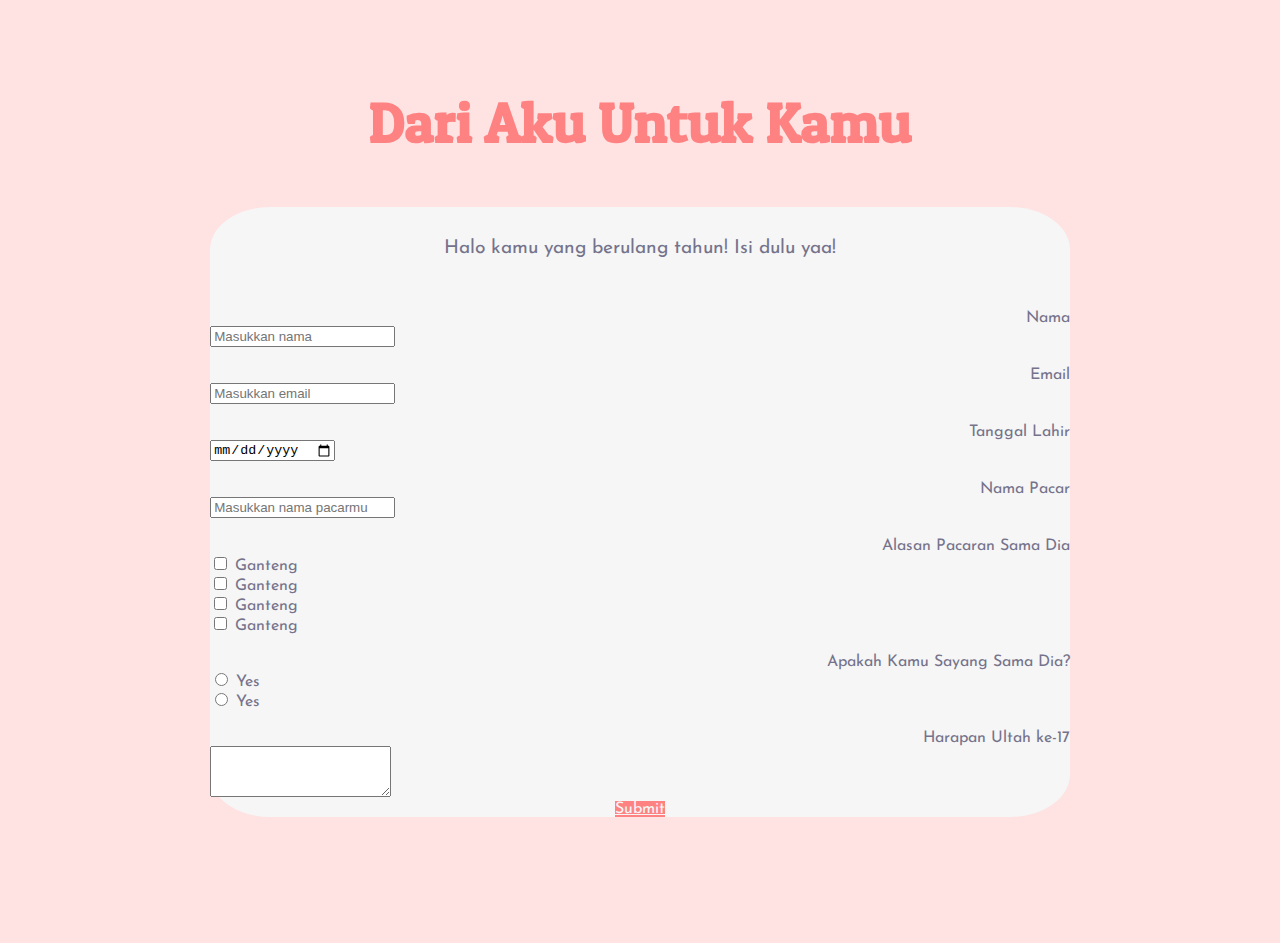
<file: index.html>
<!DOCTYPE html>
<html lang="en">
<head>
    <meta charset="UTF-8">

    <link href="https://cdn.jsdelivr.net/npm/bootstrap@5.1.3/dist/css/bootstrap.min.css" rel="stylesheet" integrity="sha384-1BmE4kWBq78iYhFldvKuhfTAU6auU8tT94WrHftjDbrCEXSU1oBoqyl2QvZ6jIW3" crossorigin="anonymous">
    <script src="https://cdn.jsdelivr.net/npm/bootstrap@5.1.3/dist/js/bootstrap.bundle.min.js" integrity="sha384-ka7Sk0Gln4gmtz2MlQnikT1wXgYsOg+OMhuP+IlRH9sENBO0LRn5q+8nbTov4+1p" crossorigin="anonymous"></script>

    <link rel="stylesheet" href="form.css">

    <link rel="preconnect" href="https://fonts.googleapis.com">
    <link rel="preconnect" href="https://fonts.gstatic.com" crossorigin>
    <link href="https://fonts.googleapis.com/css2?family=Josefin+Sans&family=Patua+One&display=swap" rel="stylesheet">
    <title>Halo Kamu</title>
</head>
<body>
    <h1 class="title">Dari Aku Untuk Kamu</h1>
    <main>
        <p class="subtitle">Halo kamu yang berulang tahun! Isi dulu yaa!</p>
        <form action="">
            <div class="row">
                <div class="col-lg-6 label">
                    <label for="name" class="form-label">Nama</label>
                </div>
                <div class="col-lg-4 input">
                    <input class="form-control" type="text" id="name" placeholder="Masukkan nama">
                </div>
            </div>
            <div class="row">
                <div class="col-lg-6 label">
                    <label for="email" class="form-label">Email</label>
                </div>
                <div class="col-lg-4 input">
                    <input class="form-control" type="email" id="email" placeholder="Masukkan email">
                </div>
            </div>
            <div class="row">
                <div class="col-lg-6 label">
                    <label for="birthdate" class="form-label">Tanggal Lahir</label>
                </div>
                <div class="col-lg-4 input">
                    <input class="form-control" type="date" id="birthdate" placeholder="Masukkan tanggal lahir">
                </div>
            </div>
            <div class="row">
                <div class="col-lg-6 label">
                    <label for="bfName" class="form-label">Nama Pacar</label>
                </div>
                <div class="col-lg-4 input">
                    <input class="form-control" type="text" id="bfName" placeholder="Masukkan nama pacarmu">
                </div>
            </div>
            <div class="row">
                <div class="col-lg-6 label">
                    <label for="reasons" class="form-label">Alasan Pacaran Sama Dia</label>
                </div>
                <div class="col-lg-4 input">
                    <div class="form-check">
                        <input class="form-check-input" type="checkbox" id="alasan1">
                        <label class="form-check-label" for="alasan1">Ganteng</label>
                    </div>
                    <div class="form-check">
                        <input class="form-check-input" type="checkbox" id="alasan1">
                        <label class="form-check-label" for="alasan1">Ganteng</label>
                    </div>
                    <div class="form-check">
                        <input class="form-check-input" type="checkbox" id="alasan1">
                        <label class="form-check-label" for="alasan1">Ganteng</label>
                    </div>
                    <div class="form-check">
                        <input class="form-check-input" type="checkbox" id="alasan1">
                        <label class="form-check-label" for="alasan1">Ganteng</label>
                    </div>
                </div>
            </div>
            <div class="row">
                <div class="col-lg-6 label">
                    <label for="yesno" class="form-label">Apakah Kamu Sayang Sama Dia?</label>
                </div>
                <div class="col-lg-4 input">
                    <div class="form-check">
                        <input class="form-check-input" type="radio" id="chose1">
                        <label class="form-check-label" for="chose1">Yes</label>
                    </div>
                    <div class="form-check">
                        <input class="form-check-input" type="radio" id="chose2">
                        <label class="form-check-label" for="chose2">Yes</label>
                    </div>
                </div>
            </div>
            <div class="row">
                <div class="col-lg-6 label">
                    <label for="wish" class="form-label">Harapan Ultah ke-17</label>
                </div>
                <div class="col-lg-4 input">
                    <textarea class="form-control" id="wish" rows="3"></textarea>
                </div>
            </div>
            <a href="main.html" class="btn btn-lg">Submit</a>
        </form>
    </main>
</body>
</html>
</file>
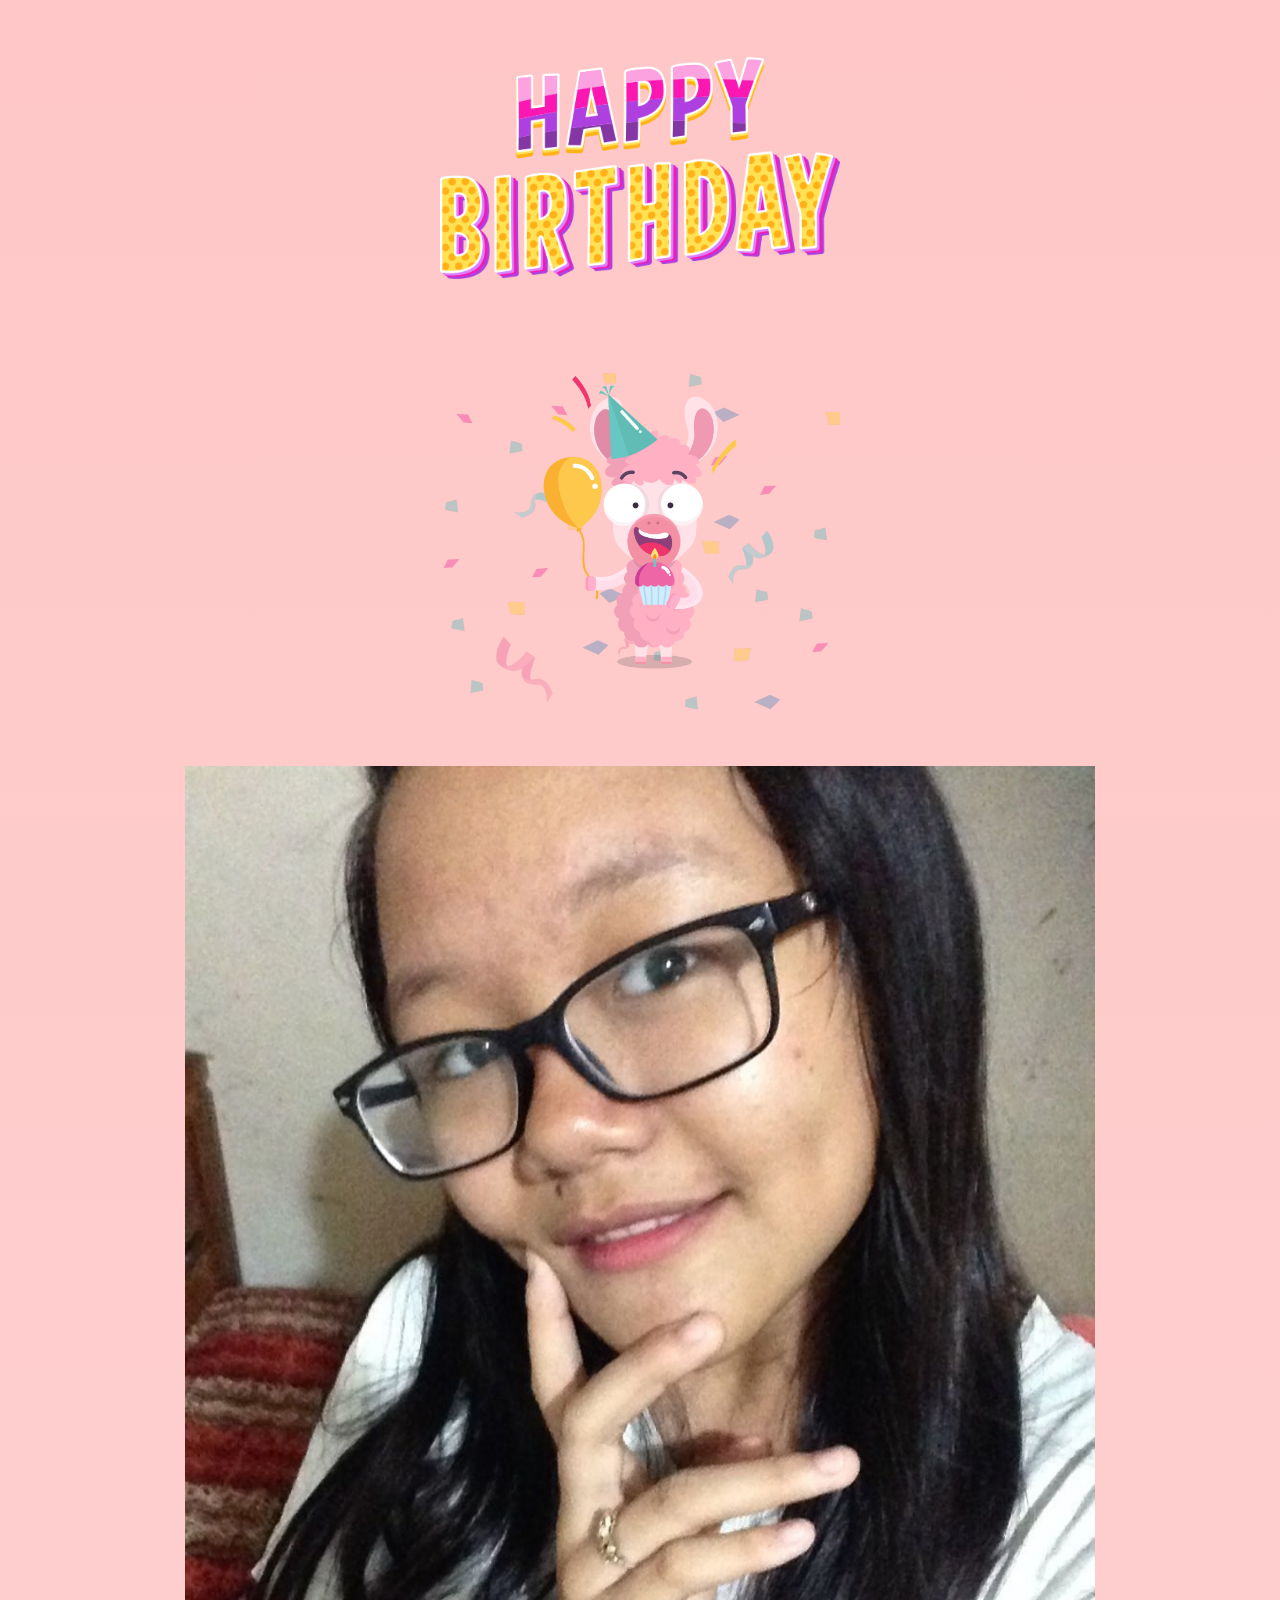
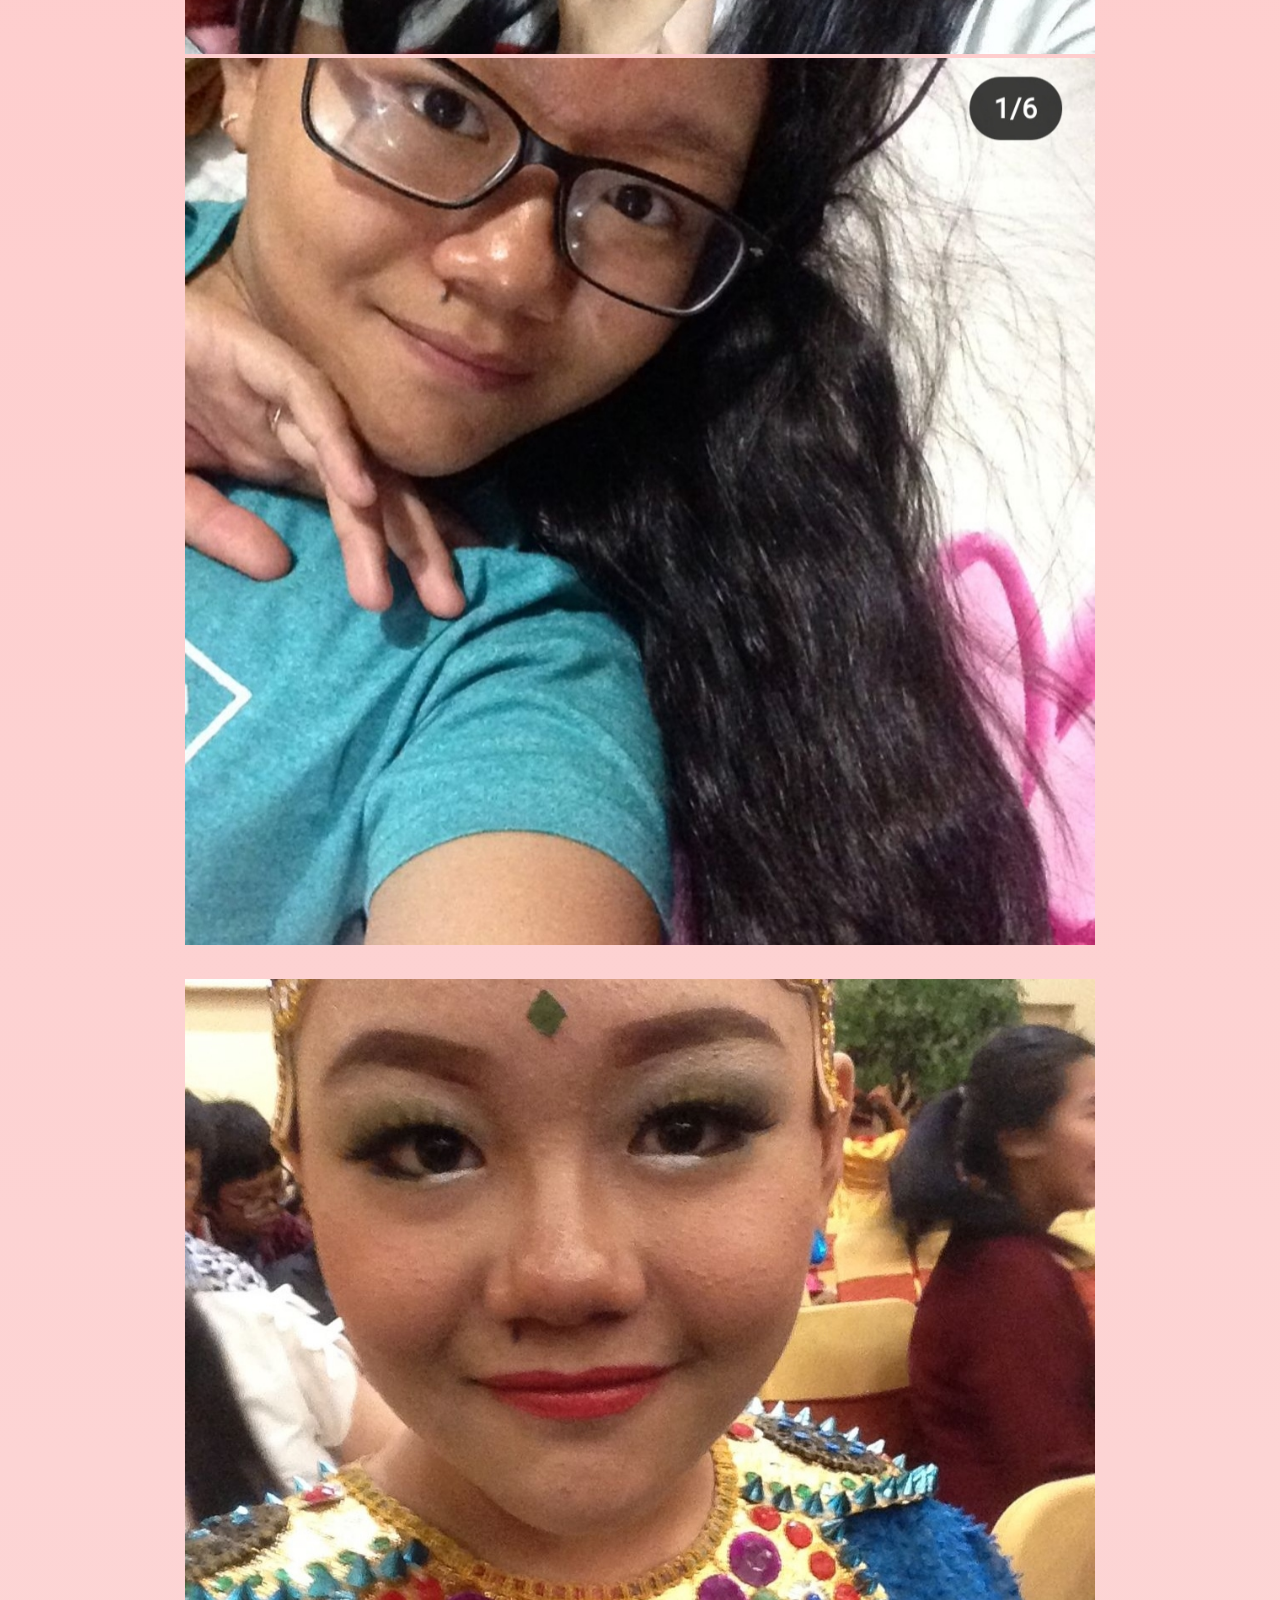
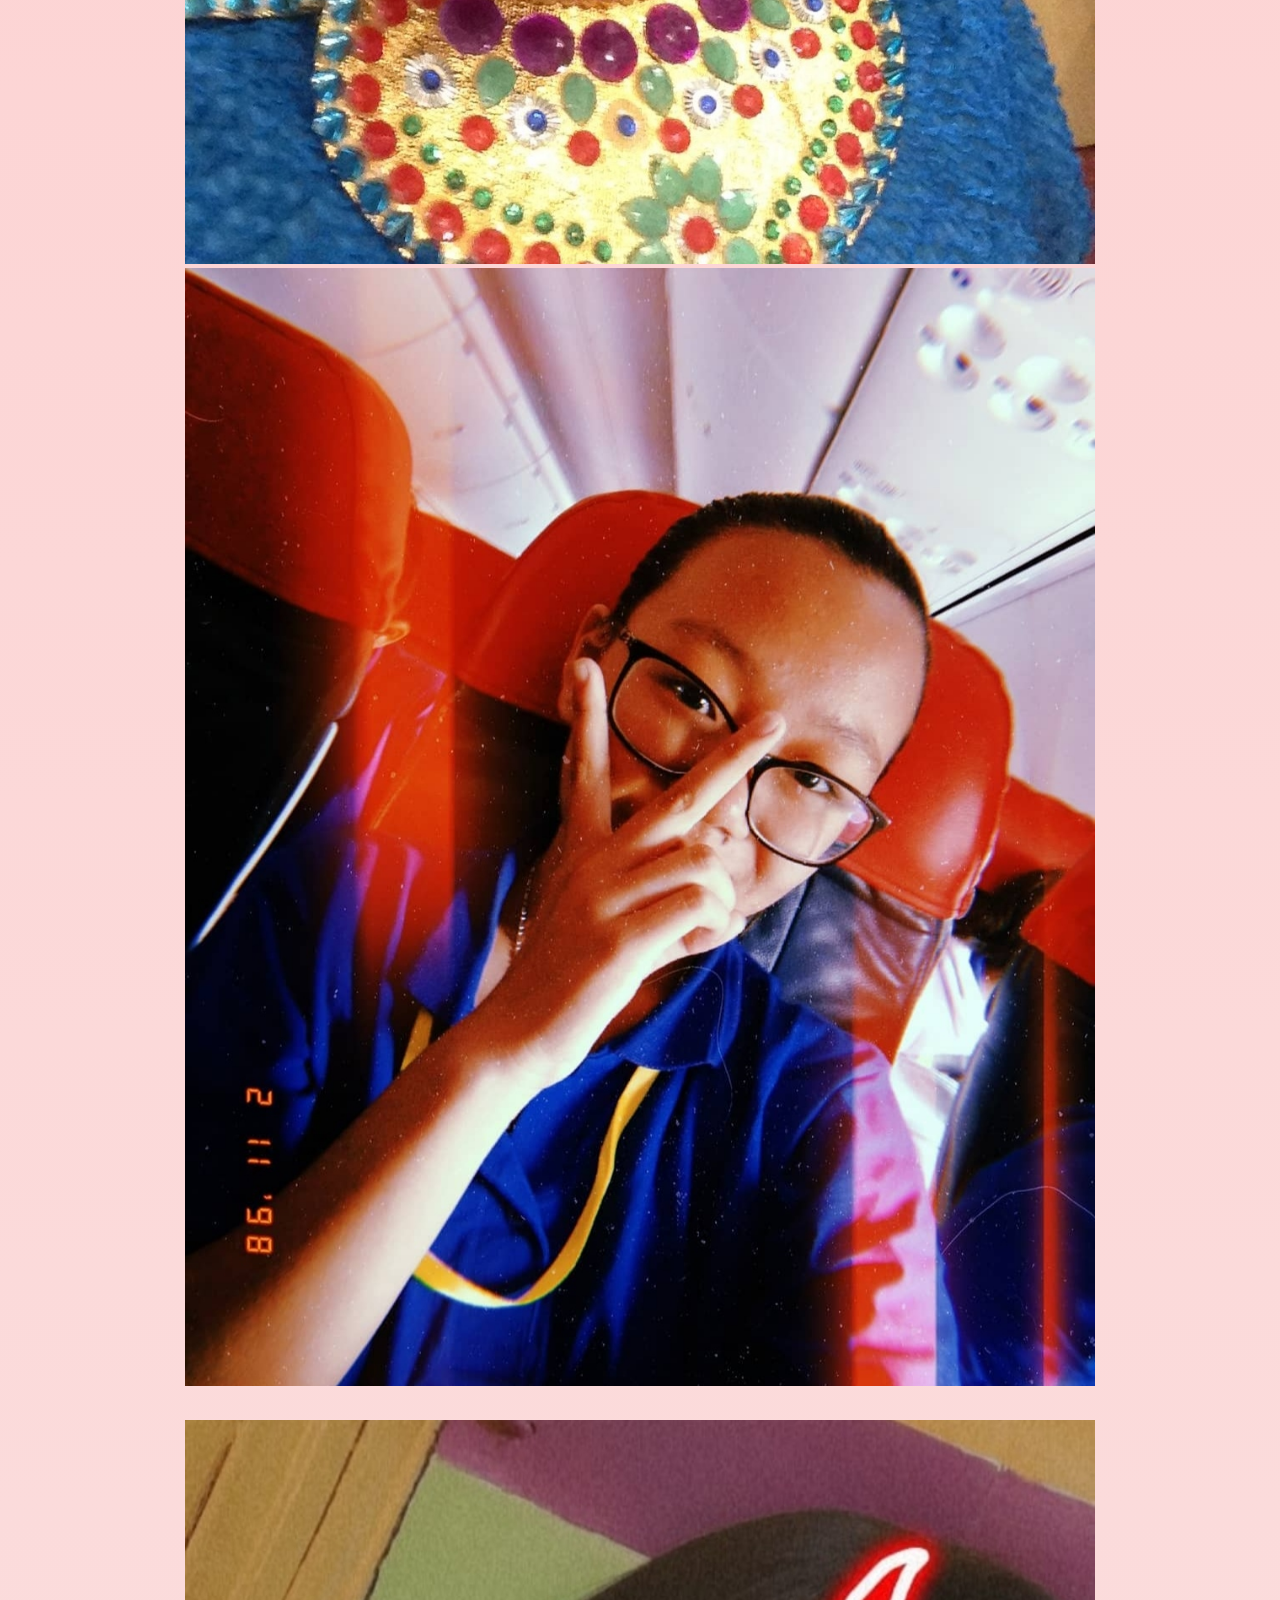
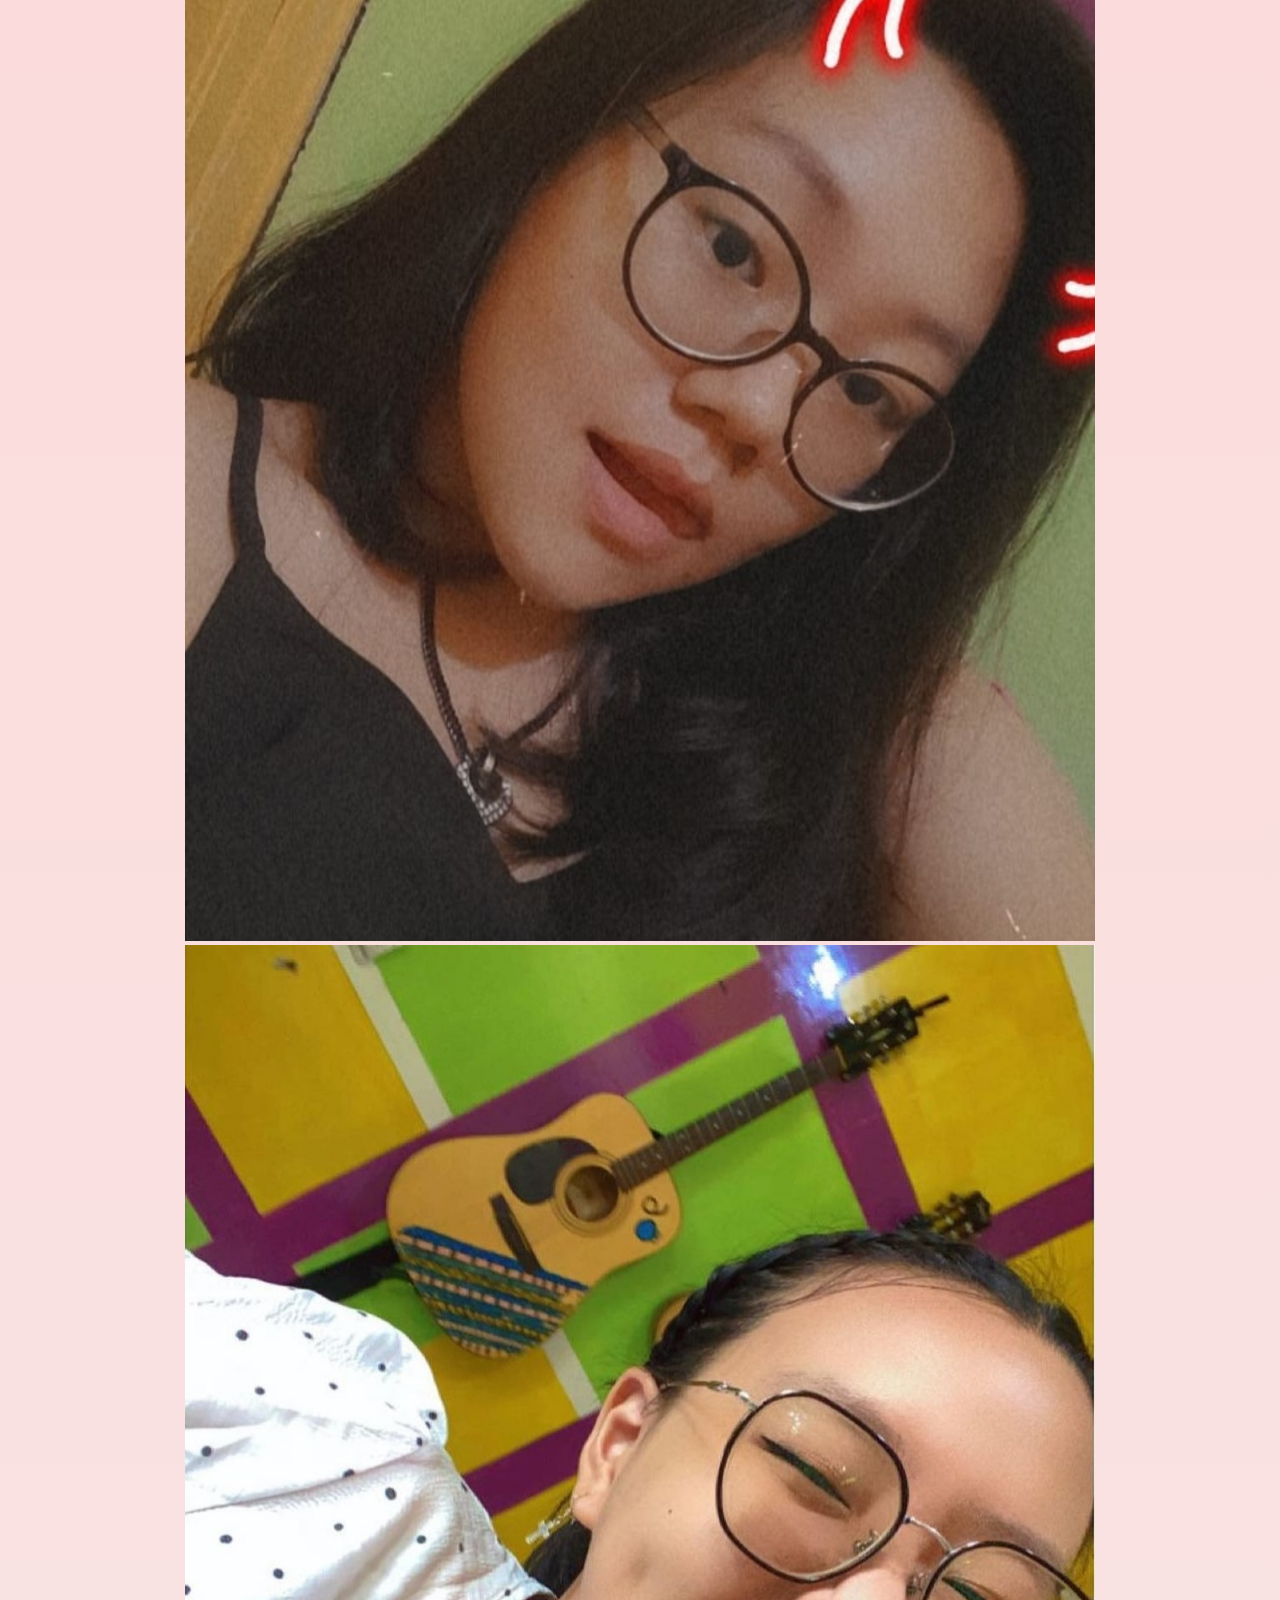
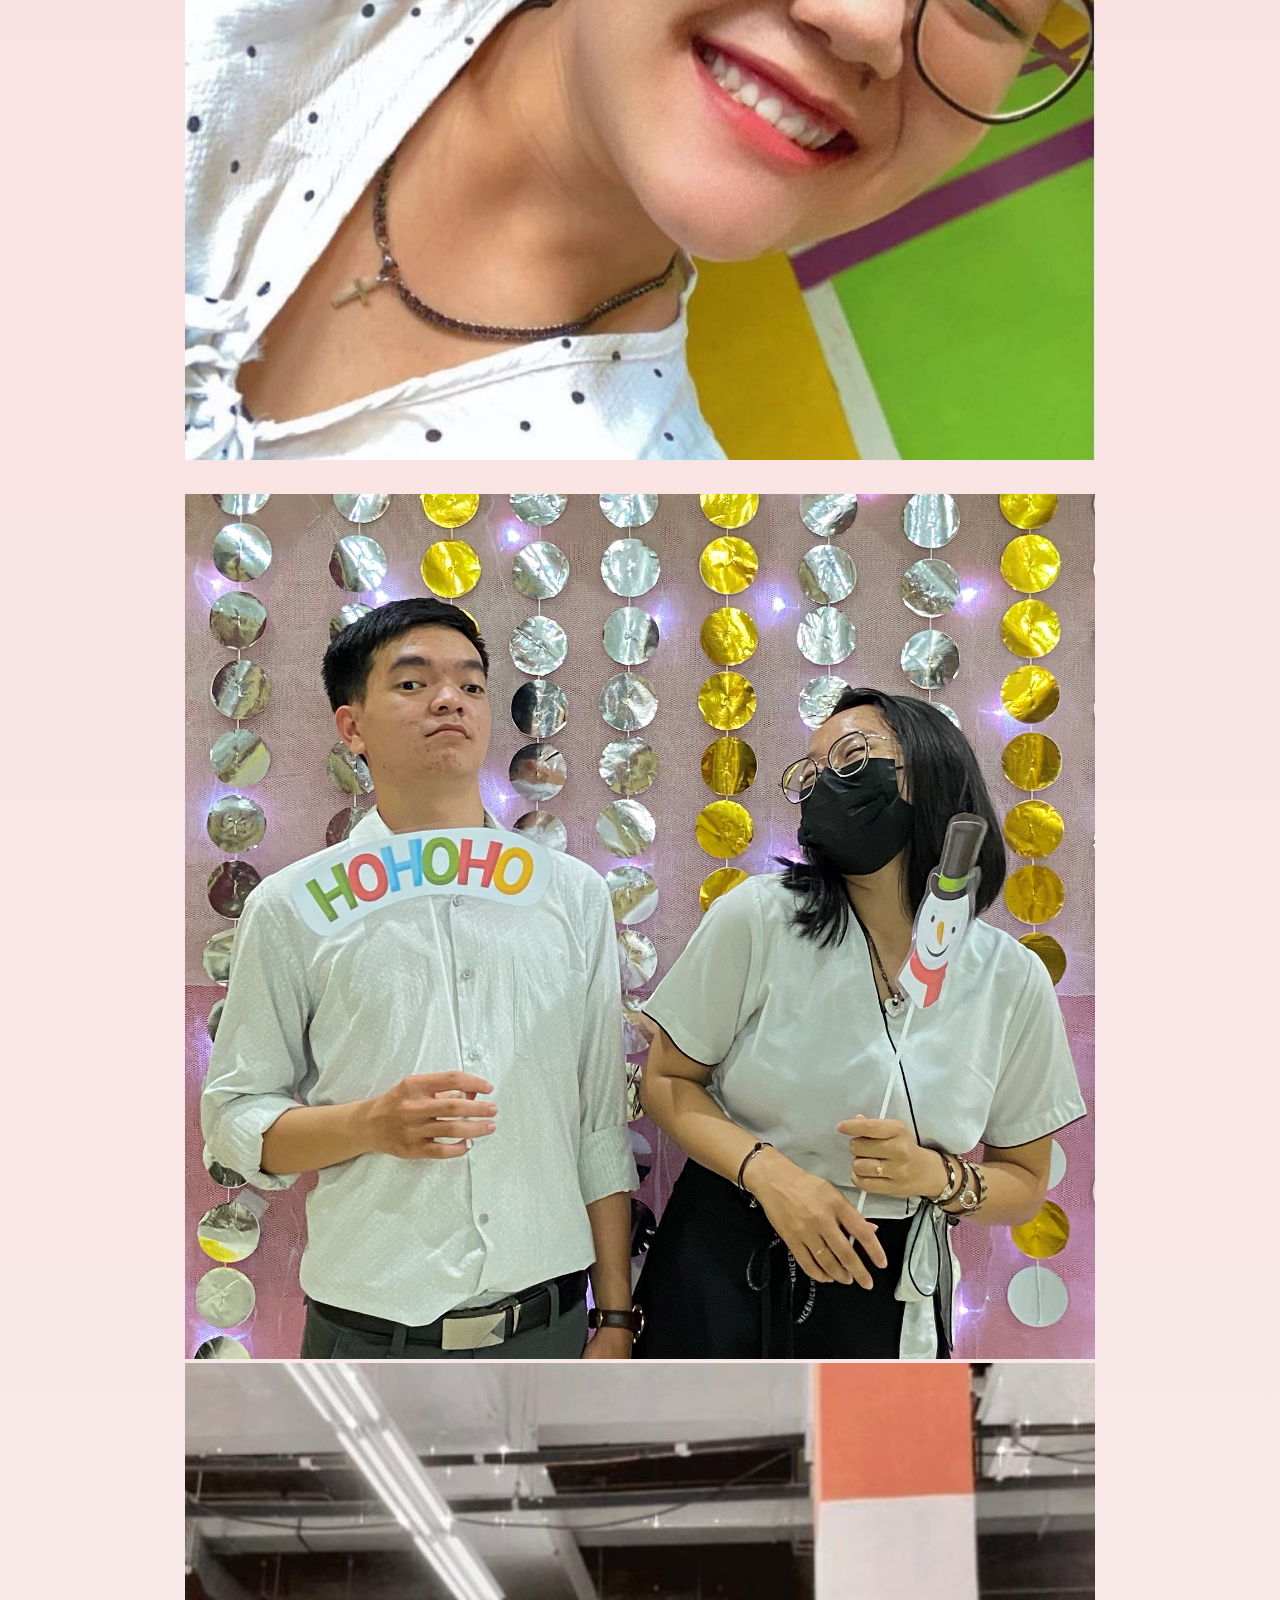
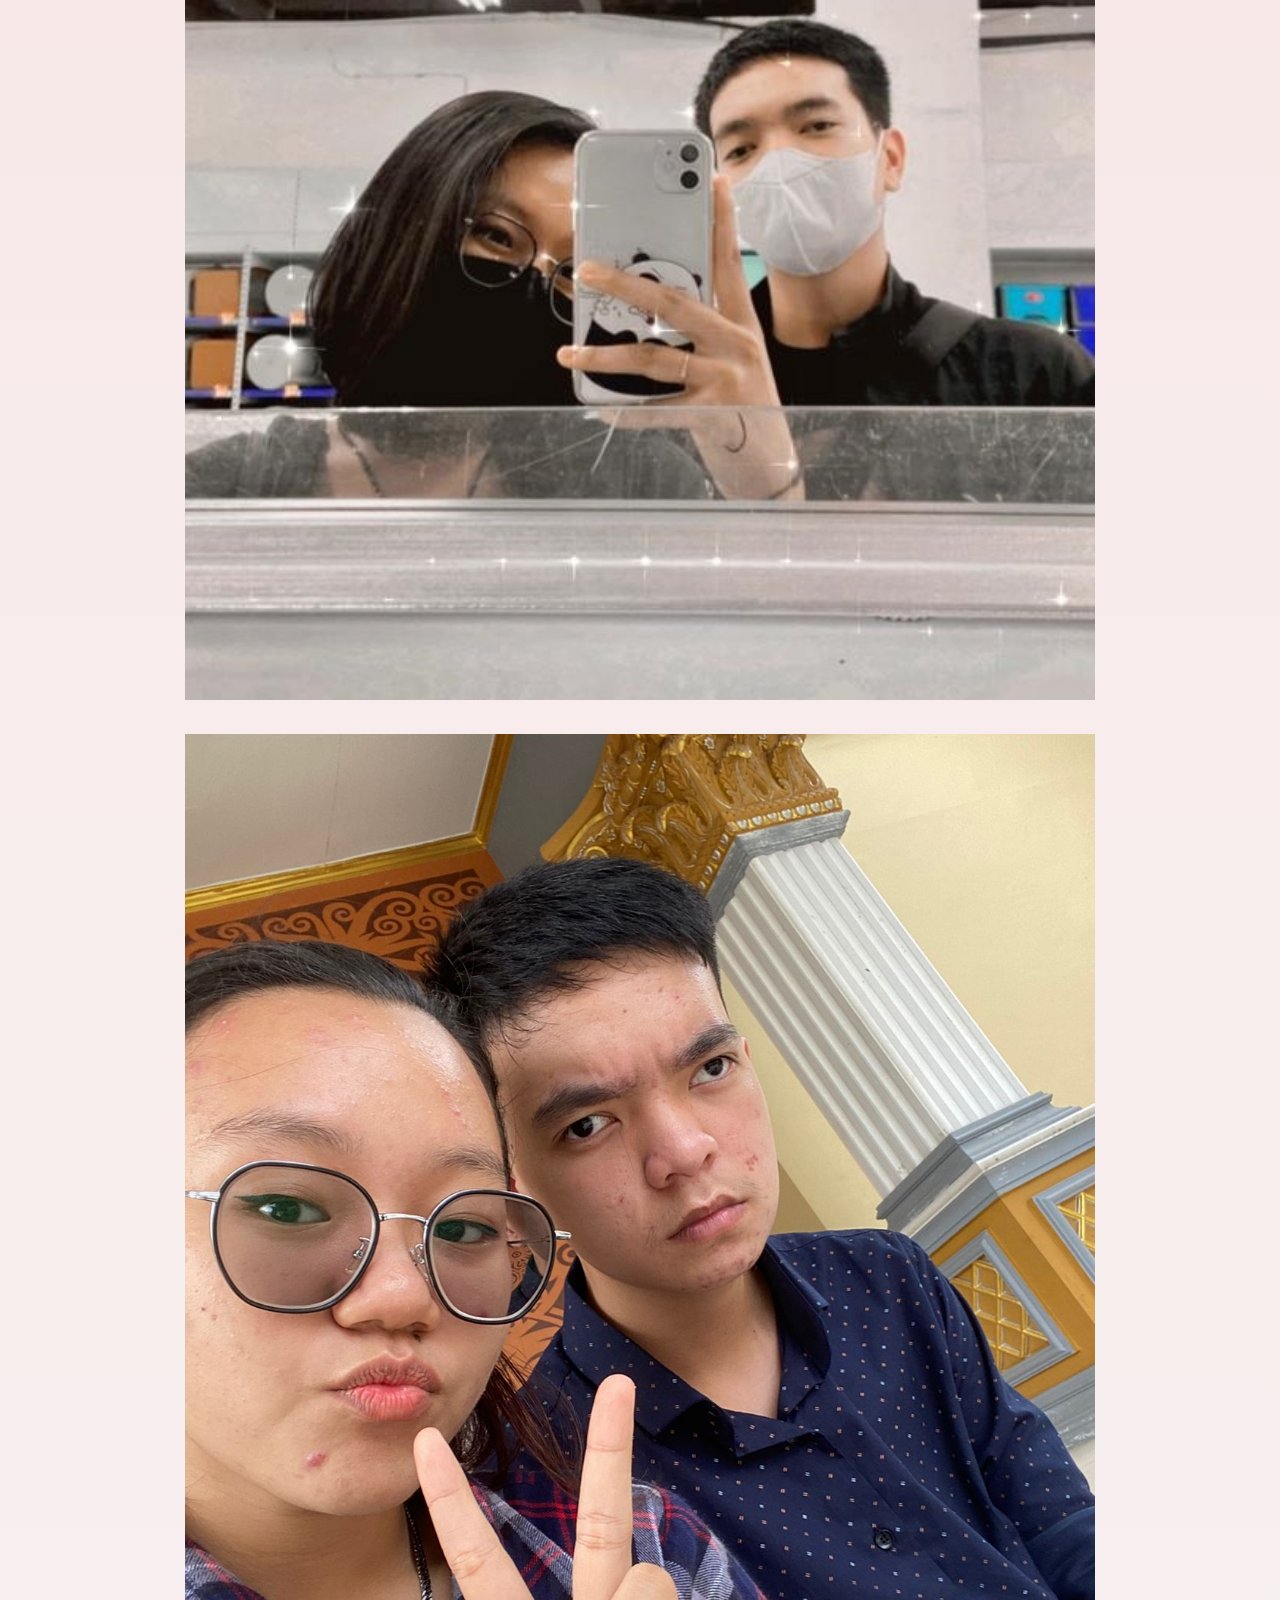
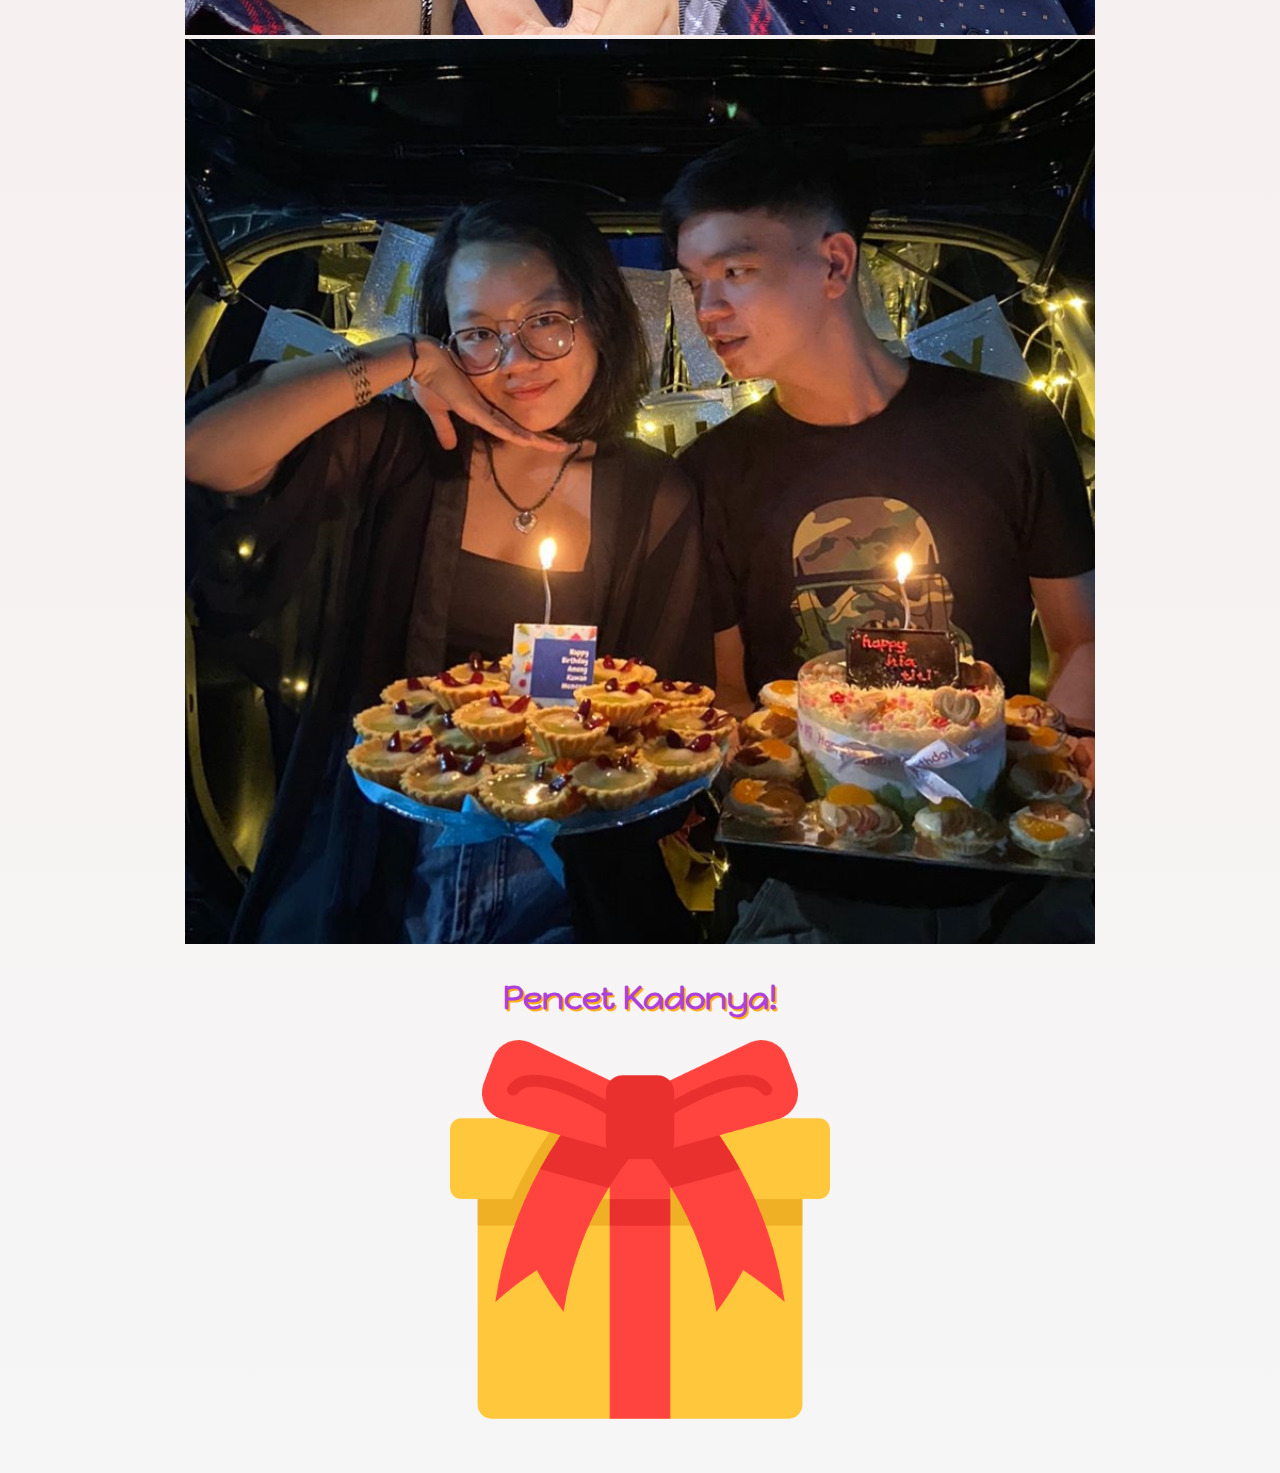
<file: main.html>
<!DOCTYPE html>
<html lang="en">
<head>
    <meta charset="UTF-8">
    <title>Untuk Pacar</title>

    <!-- Bootstrap -->
    <link href="https://cdn.jsdelivr.net/npm/bootstrap@5.1.3/dist/css/bootstrap.min.css" rel="stylesheet" integrity="sha384-1BmE4kWBq78iYhFldvKuhfTAU6auU8tT94WrHftjDbrCEXSU1oBoqyl2QvZ6jIW3" crossorigin="anonymous">
    <script src="https://cdn.jsdelivr.net/npm/bootstrap@5.1.3/dist/js/bootstrap.bundle.min.js" integrity="sha384-ka7Sk0Gln4gmtz2MlQnikT1wXgYsOg+OMhuP+IlRH9sENBO0LRn5q+8nbTov4+1p" crossorigin="anonymous"></script>

    <!-- CSS -->
    <link rel="stylesheet" href="style.css">

    <!-- Font -->
    <link rel="preconnect" href="https://fonts.googleapis.com">
    <link rel="preconnect" href="https://fonts.gstatic.com" crossorigin>
    <link href="https://fonts.googleapis.com/css2?family=Happy+Monkey&display=swap" rel="stylesheet">
</head>
<body>
    <audio controls autoplay hidden>
        <source src="lagu.mp3" type="audio/mpeg">
                   unsupported!! 
       </audio>
    <section id="title">
        <div>
            <img class="birthday-img" src="images/happy-birthday.png" alt="">
            <br>
            <img class="alpaca-img" src="images/birthday.png" alt="gambar-alpaca">
            <img class="confetti-img" src="images/confetti.png" alt="">
        </div>
    </section>

    <section id="photos" class="container-fluid">
        <div class="row">
            <div class="col-6">
                <img src="images/Dela1.jpg" alt="">
            </div>
            <div class="col-6">
                <img src="images/Dela2.jpg" alt="">
            </div>
        </div>
        <div class="row">
            <div class="col-6">
                <img src="images/Dela3.jpg" alt="">
            </div>
            <div class="col-6">
                <img src="images/Dela4.jpg" alt="">
            </div>
        </div>
        <div class="row">
            <div class="col-6">
                <img src="images/Dela6.jpg" alt="">
            </div>
            <div class="col-6">
                <img src="images/Dela7.jpg" alt="">
            </div>
        </div>
        <div class="row">
            <div class="col-6">
                <img src="images/bedua1.jpg" alt="">
            </div>
            <div class="col-6">
                <img src="images/bedua2.jpg" alt="">
            </div>
        </div>
        <div class="row">
            <div class="col-6">
                <img src="images/bedua3.jpg" alt="">
            </div>
            <div class="col-6">
                <img src="images/bedua4.jpg" alt="">
            </div>
        </div>
    </section>
    <section id="button">
        <h1>Pencet Kadonya!</h1>
        <a href="https://www.instagram.com/ohhdarling17/" ><img src="images/giftbox.png" alt="gambar kado" class="gift-button"></a>
    </section>
</body>
</html>
</file>
<file: form.css>
body {
    background-color: #FFE2E2;
    text-align: center;
}

main {
    font-family: 'Josefin Sans', sans-serif;
    background-color: #F6F6F6;
    margin: 4% 16% 10%;
    border-radius: 7%;
    color: #75738b;
}

.title {
    padding-top: 4%;
    font-family: 'Patua One', cursive;
    font-size: 3.5rem;
    font-stretch: wider;
    color: #ff8282;
}

.subtitle {
    margin: 0;
    padding: 2rem;
    font-size: larger;
}

.row {
    margin-top: 20px;
}

.label {
    text-align: right;
}

.input {
    text-align: left;
}

.btn {
    margin: 40px;
    background-color: #ff8282;
    color: #F6F6F6;
}

@media (max-width: 1080px) {
    main {
        padding: 0 5%;
        border-radius: 3%;
    }

    .subtitle {
        padding: 1.5rem 1rem 0.5rem;
    }
    .label {
        text-align: left;
    }
}
</file>
<file: style.css>
body {
    text-align: center;
    background-image: linear-gradient(#FFC7C7, #F6F6F6);
}

h1 {
    font-family: 'Happy Monkey', cursive;
    font-weight: 900;
    color:#AF40E0;
    text-shadow: 2px 2px #ffb117;
}

#title {
    margin-bottom: 50px;
    position: relative;
}

.birthday-img {
    width: 400px;
    position: relative;
    top: -40px;
}

.alpaca-img {
    width: 300px;
    position: relative;
    top: -40px;
    z-index: 1;
}

.confetti-img {
    width: 400px;
    position: absolute;
    bottom: 0;
    left: 0;
    right: 0;
    margin: auto;
    opacity: 0.3;
}

.container-fluid {
    width: 80%;
    margin: auto;
}

.row {
    margin-bottom: 30px;
}

#photos img {
    width: 90%;
}

#button {
    margin-bottom: 50px;
}

.gift-button {
    width: 30%;
}
</file>
